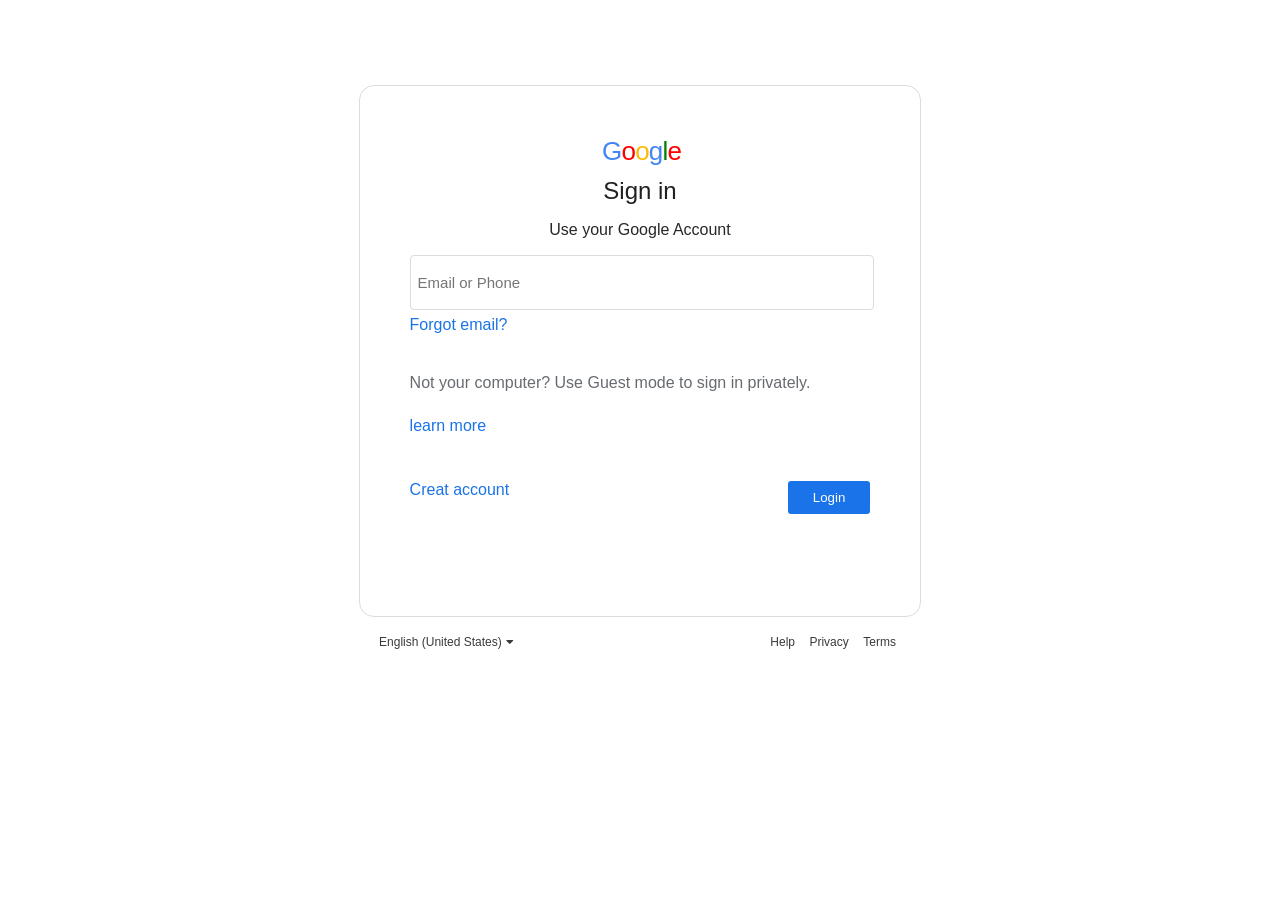
<file: index.html>
<!DOCTYPE html>
<html lang="en">
<head>
    <meta charset="UTF-8">
    <meta name="viewport" content="width=device-width, initial-scale=1.0">
    <script src="formtask.js"></script>
    <link rel="stylesheet" href="https://use.fontawesome.com/releases/v5.14.0/css/all.css" integrity="sha384-HzLeBuhoNPvSl5KYnjx0BT+WB0QEEqLprO+NBkkk5gbc67FTaL7XIGa2w1L0Xbgc" crossorigin="anonymous">
    <link rel="shortcut icon" type="image/png" href="icons8-google-40.png">
    <title>Google Sign in</title>
    <link rel="stylesheet" href="formtask.css">
</head>
<body>
    <div class="main-conatainer">
    <form action="">
            <div class="content">
                <div class="google-sign-in">
                    <span id="g">G</span>
                    <span id="o">o</span>
                    <span id="oo">o</span>
                    <span id="gg">g</span>
                    <span id="l">l</span>
                    <span id="e"> e</span>
                </div>
                <div class="heading">
                    <span>Sign in</span>
                </div>
                <div class="inform">
                    <p>Use your Google Account
                    </p>
                </div>
                <div class="inpsec">
                    <div class="email">
                        <input id="bordclr"class="fxemail"   type="text" placeholder="Email or Phone" >
                        <lable for="email" class="lablenam">Email or Phone</lable>
                        <div class="errspn"><i class="fas fa-exclamation-circle"></i><Span style="font-size: 13px;" class="note">Couldn't find your Google Account</Span></div>
                    </div>
                </div>
                <div class="suggestion">
                    <a href="#"><span>Forgot email?</span></a>
                </div>
                <div class="sentence"><p>Not your computer? Use Guest mode to sign in privately.</p>
                    <a href="#"><Span>learn more</Span></a>
                </div>
                <div class="dicision">
                    <a href="#"><span>Creat account</span></a>
                    <a href="#"><input type="button" onclick="login()" value="Login"></a>
                </div>
        </div>
    </form>
    <footer>
        <div class="lastline">
            <div class="eng">
                <span>English (United States)</span>
                
                <i class="fas fa-caret-down"></i>
            </div>
            <div class="abt">
                <span>Help</span>
                <span>Privacy</span>
                <span>Terms</span>
            </div>
        </div>
    </footer>
</div>
<a href="formpassword.html"></a>
<a href="formwelcome.html"></a>
<a window.location.href="formwelcome.html"></a>
</body>
</html>
</file>
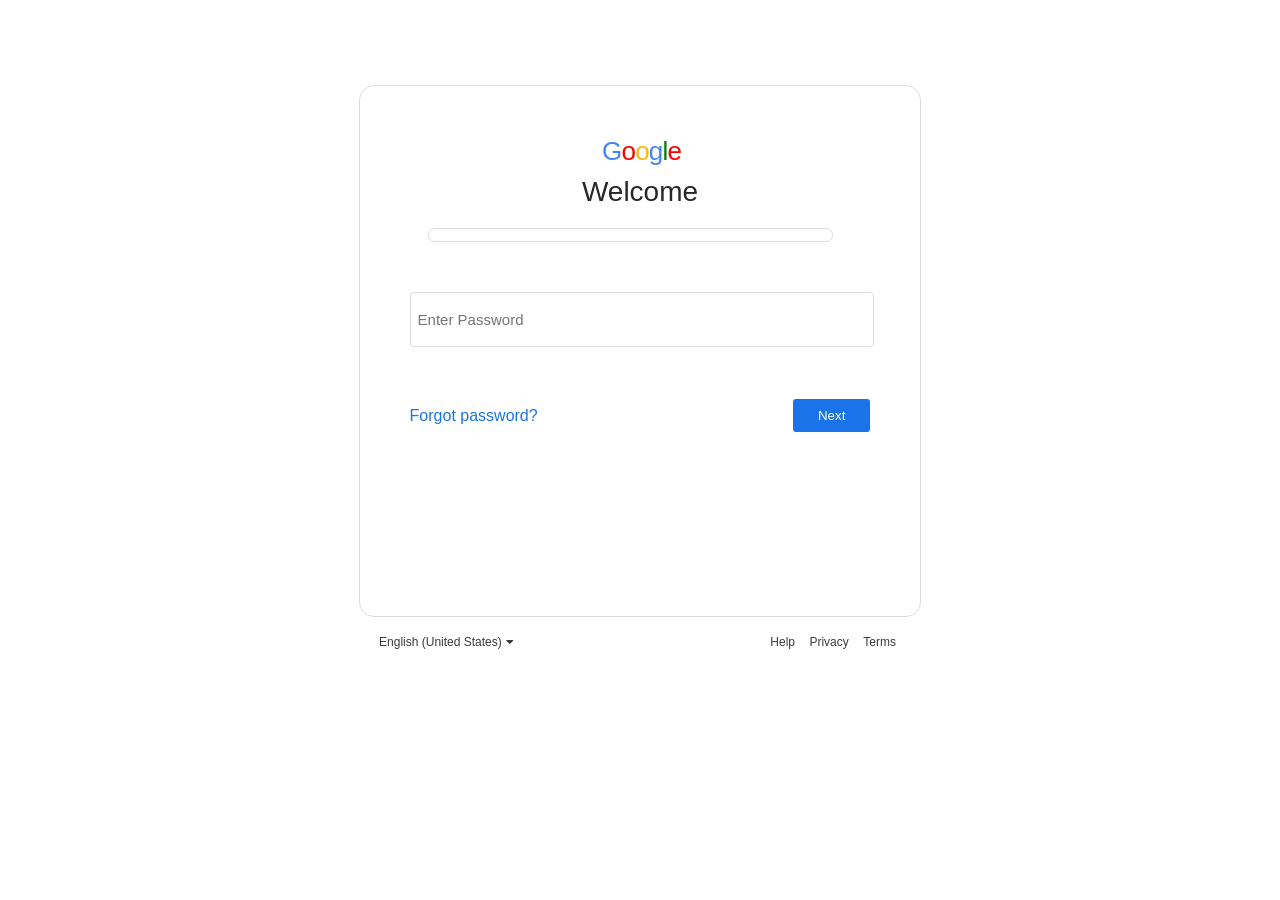
<file: formpassword.html>
<!DOCTYPE html>
<html lang="en">
<head>
    <meta charset="UTF-8">
    <meta name="viewport" content="width=device-width, initial-scale=1.0">
    <link rel="stylesheet" href="formtask.css">
    <link rel="shortcut icon" type="image/png" href="icons8-google-40.png">
    <link rel="stylesheet" href="https://use.fontawesome.com/releases/v5.14.0/css/all.css" integrity="sha384-HzLeBuhoNPvSl5KYnjx0BT+WB0QEEqLprO+NBkkk5gbc67FTaL7XIGa2w1L0Xbgc" crossorigin="anonymous">

    <link rel="stylesheet" href="https://use.fontawesome.com/releases/v5.14.0/css/all.css" integrity="sha384-HzLeBuhoNPvSl5KYnjx0BT+WB0QEEqLprO+NBkkk5gbc67FTaL7XIGa2w1L0Xbgc" crossorigin="anonymous">

    <script src="formtask.js"></script>
    <title>Google Sign in</title>
    
</head>
<body>
    <form action="">
        <div class="google-sign-in">
            <span id="g">G</span>
            <span id="o">o</span>
            <span id="oo"> o</span>
            <span id="gg">g</span>
            <span id="l">l</span>
            <span id="e"> e</span>
        </div>
        <div class="inform">
            <p style="font-size: 28px; margin: 9px 0px;">Welcome </p>
        </div>
         <div id="emailname" >
         
        </div>
        <div class="inpsec">
        <div class="email">
            <input class="fxemail"   type="text" placeholder="Enter Password">
            <lable for="email" class="lablenam">Enter Password</lable>
            <div class="errspn"><i class="fas fa-exclamation-circle"></i><Span style="font-size: 13px;" class="note">Wrong password. Try again or click Forgot password to reset it.</Span></div>
        </div>
        </div>
        <div style="display: flex;     justify-content: space-between;
        align-items: center;" class="forbtn">
            <div style="margin: 49px 0px;" class="suggestion">
                <a href="#"><span >Forgot password?</span></a>
            </div>
         
            <div class="dicision">
                <a href="#"><input type="button" onclick="signin()" value="Next"></a>
            </div>
       </div>
    </form>
    <footer>
        <div class="lastline">
            <div class="eng">
                <span>English (United States)</span>
                
                <i class="fas fa-caret-down"></i>
            </div>
            <div class="abt">
                <span>Help</span>
                <span>Privacy</span>
                <span>Terms</span>
            </div>
        </div>
    </footer>
    <a href="formwelcome.html"></a>
   <a window.location.href="formwelcome.html"></a>
</body>
</html>
</file>
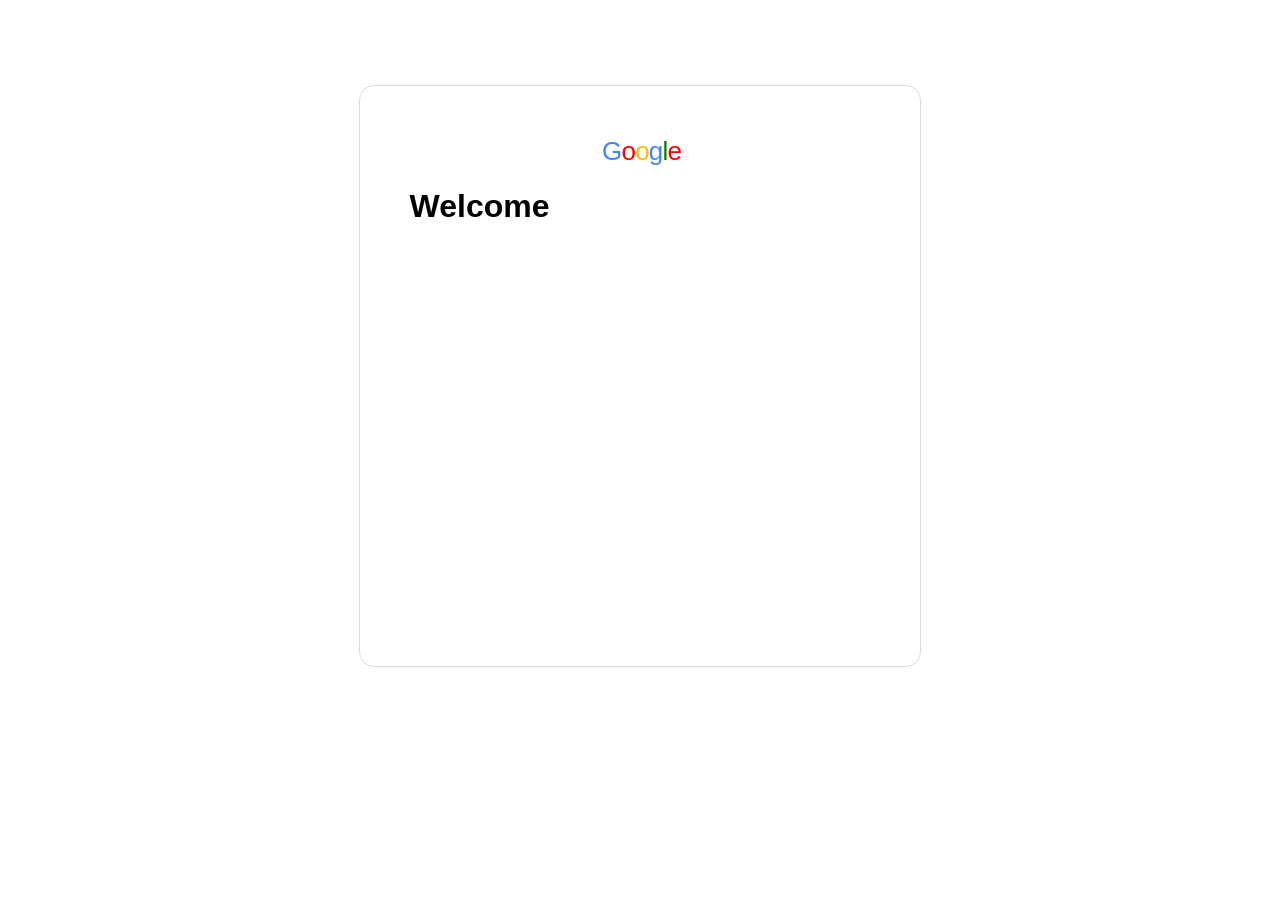
<file: formwelcome.html>
<!DOCTYPE html>
<html lang="en">
<head>
    <meta charset="UTF-8">
    <meta name="viewport" content="width=device-width, initial-scale=1.0">
    <link rel="shortcut icon" type="image/png" href="icons8-google-40.png">
    <link rel="stylesheet" href="formtask.css">
    <title>WElcome</title>
    <style>
        @media screen and (max-width: 480px){
            form{
                height:530px;
            }
            .recovery{
                height: 86px;
            }
            img{
                width: 100px;
                size: 100px;
            } 
            .home{
                height: 86px;
            }
           .home img{
                width: 21%!important;
            }
            .recovery p{
                font-size: 10px;
            }
            .home p{
                font-size: 10px;
            }
        }
    </style>
</head>
<body>
    <form style="height: 480px;">
    <div class="welcome">
        <div class="content">
            <div class="google-sign-in">
                <span id="g">G</span>
                <span id="o">o</span>
                <span id="oo"> o</span>
                <span id="gg">g</span>
                <span id="l">l</span>
                <span id="e"> e</span>
            </div>
         
        <h1>Welcome</h1>
</body>
</html>
</file>
<file: formtask.css>
body *{
    font-family:'Google Sans','Noto Sans Myanmar UI',arial,sans-serif;
}
.errspn{
    margin-top: 43px;
}
.email i{
    color: red;
    margin-right: 7px;
}
.note{
    color: red;
}
.note{
    display: none;
}
.email i{
    display: none;
}
.fxemail{
    border: red;
}
.google-sign-in{
    text-align: center;
    font-size: 26px;
    letter-spacing: -4px;
}
body{
    margin: 0px;
}
.heading{
    text-align: center;
    font-size: 12px;
    color: #202124;
    margin: 10px;
}
.heading span{
    font-size: 24px;
}
#g, #gg{
    color: #4285f4;
}
#o, #e{
    color: red;
}
#oo{
    color: #FBBC05;
}
#l{
    color: green;
}
.dicision{
    display: flex;
    justify-content: space-between;
}
form{
    height: 430px;
    border: 1px solid #DADCE0;
    width: 36%;
    border-radius: 15px;
    margin: auto;
    padding: 50px;
    margin-top: 85px;
}
.fxemail{
    width: 35%;
    height: 53px;
    border: 1px solid #DADCE0;
    border-radius: 4px;
    padding: 0px 7px;
    font-size: 15px;
 
}
@media screen and (max-width:480px){
    .fxemail{
        width: 70%;
    }
}
.inpsec .fxemail{
    position: absolute;
}
.inpsec .lablenam{
    
    color: #6e6e6e;
    position: relative;
    top: 18px;
    left: 12px;
    background: #ffffff;
    transition: 0.15s;
    font-size: 14px;
    opacity: 0;
}
.fxemail:focus {
    border-color: royalblue;
    outline: royalblue;
}
.inpsec .fxemail:focus + .lablenam{
    top: -8px;
    left: 8px;
    padding: 0 4px;
    font-size: 12px;
    color: #1A73E8;
    border-color: 1px solid royalblue;
    opacity: 1;

}
.inform{
    color:#27272A;
    text-align: center;
}
.suggestion{
    margin: 10px 0px;
}
.suggestion a{
    text-decoration: none;
}
.suggestion span{
    color: #1A73E8;
    /* font-weight: bolder; */
}
.sentence{
    color: #676B70;
    margin-top: 40px;

}
.sentence a{
    text-decoration: none;
}
.sentence span{
    color: #1A73E8;
    /* font-weight: bolder; */
}
.sentence p{  
    margin-bottom: 4px;
    margin-bottom: 25px;
}
.dicision a{
    color: #1A73E8;
    /* font-weight: bolder; */
    margin: 46px 0px;
    text-decoration: none;
}
.dicision input{
    background-color: #1A73E8;
    color: white;
    border: none;
    padding: 9px 25px;
    border-radius: 3px;
}
/* input:active{
    border: none;
} */
input:hover{
    cursor: pointer;
}
.lastline{
    display: flex;
    justify-content: space-evenly;
    padding: 15px 1px;
    width: 80%;
    margin: auto;

}
.eng span, .abt span{
    font-size: 12px;
    color: #393A3C;
}
.eng i{
    font-size: 12px;
    color: #393A3C;
}
.abt span{
    padding: 5px;
}
.hint{
   text-align: center;
    color: #fff;
    width: 100%;
}
.hint strong{
    background: #DADCE0;

}
/* @media screen and (min-width:481px){
    #emailname{
        margin: 20px 17px!important;
        width: 82%!important;
        margin-bottom: 50px!important;
    }
} */
@media screen and (max-width:480px){
    form{
        margin: 10px;
        width: unset;
        padding: 30px;
        
    }
    .lastline{
        margin: 0px;
        width: 97%;
    }
}    
  #emailname{
        border: 1px solid #DADCE0;
        border-radius: 20px;
        padding: 6px;
        color: #3C4043;
        margin: 20px 18px;
        text-align: center;
        width: 85%;
        margin-bottom: 50px;
        display: flex;
        justify-content: center
        

 }
 img{
        width: 10%!important;
 }


.home-recovery{
    display: flex;
}
.home{
    text-align: center;
    border: 1px solid #DADCE0;
    height: 130px;
    padding: 0px 10px;
    width: 80%;
    border-radius: 11px;
    margin-right: 10px;
    padding-top: 12px;
    box-shadow: 1px 9px 20px -13px rgba(0,0,0,0.75);

}
.home img{
    width: 13%;
}

.recovery{
    text-align: center;
    border: 1px solid #DADCE0;
    height: 130px;
    width: 80%;
    padding: 0px 10px;
    border-radius: 11px;
    margin-left: 10px;
    padding-top: 12px;
    box-shadow: 1px 9px 20px -13px rgba(0,0,0,0.75);
}
.recovery img{
    width: 13%;
}
.home, .recovery p{
    color: #47484A;
    font-size: 15px;
}
.lastpara{
    color: #676B70;
    margin-top: 20px;
    margin-bottom: 5px;
}
.lastpara p{
    margin-bottom: 4px;
}
.seclstspn a{
    text-decoration: none;
    color: #1A73E8;
    font-size: 15px;
}
.lstspn a{
    text-decoration: none;
    color: #1A73E8;
    font-size: 15px;
    margin-top: 42px;

}
.lstspn{
    margin-top: 32px;
}
</file>
